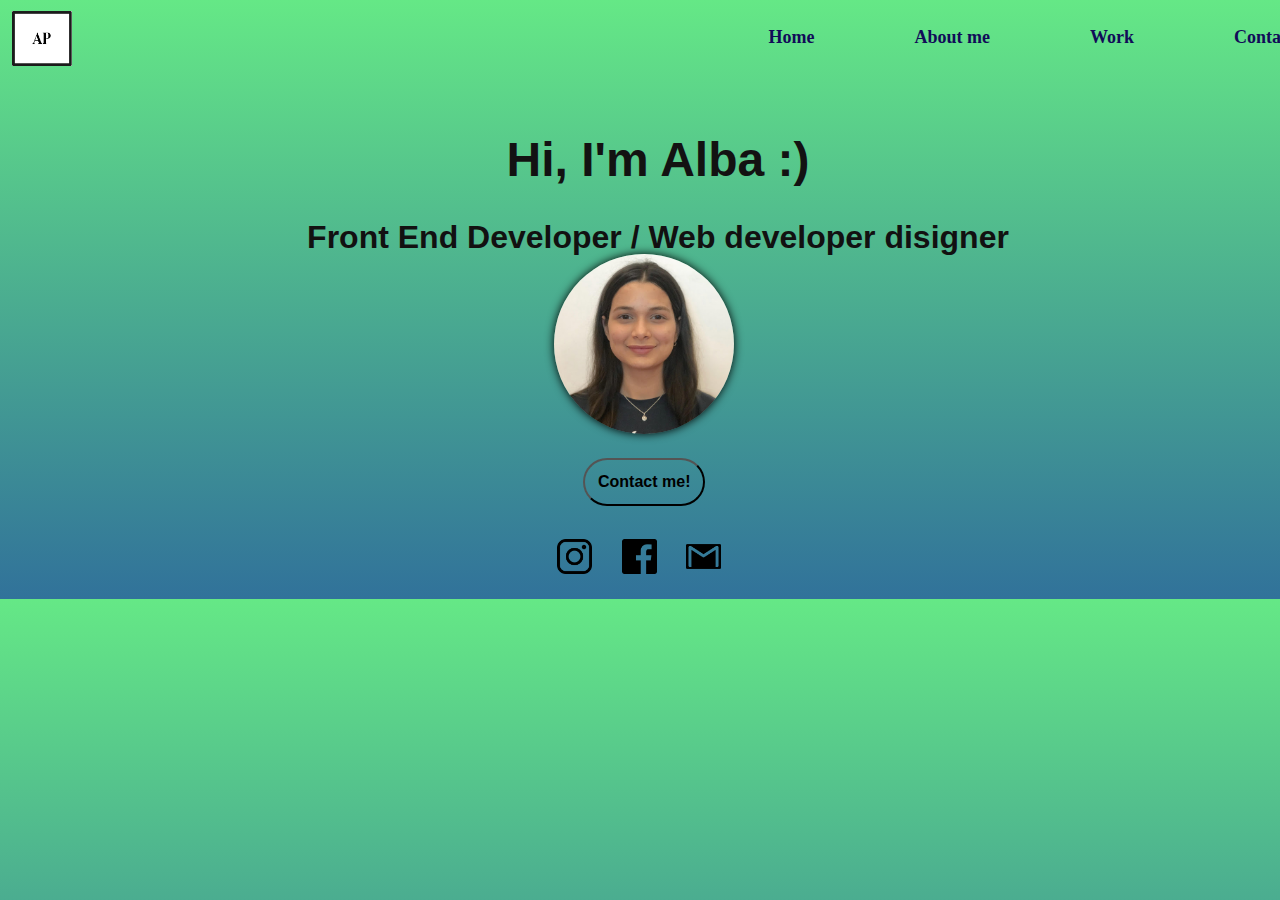
<file: index.html>
<!DOCTYPE html>
<html lang="es">
  <head>
    <meta charset="UTF-8" />
    <title>Alba</title>
    <link rel="stylesheet" type="text/css" href="styles.css" />
    <link rel="icon" type="image/x-icon" href="img/Logo.png">
  </head>

  <header>
    <section id="menu">
      
      <ul>
        <li><a href="#">Contact</a></li>
        <li><a href="work.html">Work</a></li>
        <li><a href="about.html" target="_blank">About me</a></li>
        <li><a href="index.html" target="_blank">Home</a></li>
        <img class="icon" src="img/Logo.png" alt="icon" >
      </ul>
    </section>
  </header>

  <body>
    
    <div id="center" >
      <h1>Hi, I'm Alba :)</h1>
      <h2>Front End Developer / Web developer disigner </h2>
  </div>
    <img id="me" src="img/unnamed.jpg" alt="me" />

    <input type="submit" value="Contact me!" class="boton">

</body>
  <footer>
    <a href="#"><img class="redes" src="img/instagram.png" alt="ig" /></a>
    <a href="#"><img class="redes" src="img/facebook.png" alt="facebook" /></a>
    <a href="#"><img class="redes" src="img/gmail.png" alt="gmail" /></a>
    
  </footer>
</html>
</file>
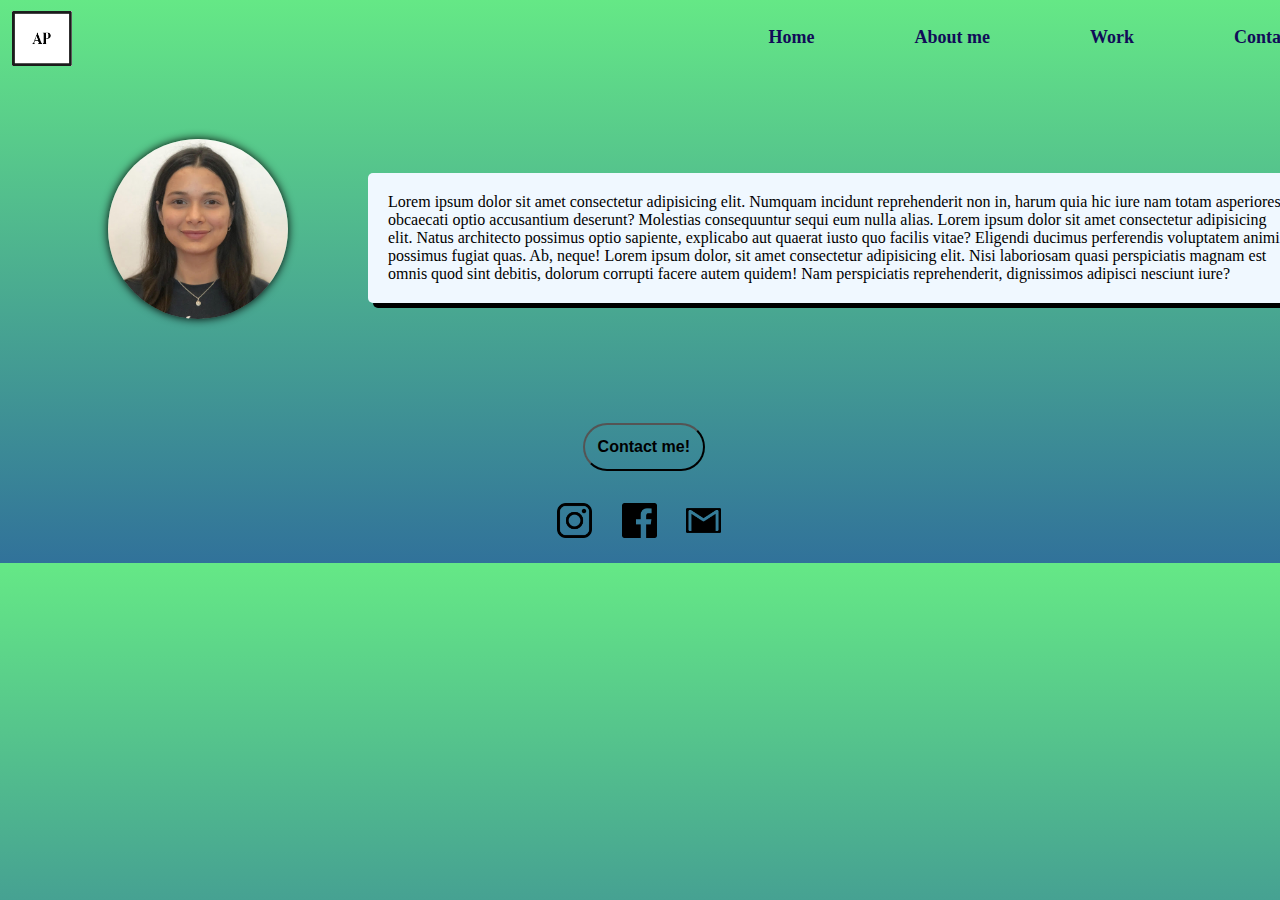
<file: about.html>
<!DOCTYPE html>
<html lang="es">
  <head>
    <meta charset="UTF-8" />
    <title>Alba</title>
    <link rel="stylesheet" type="text/css" href="about.css" />
    <link rel="icon" type="image/x-icon" href="img/Logo.png" />
  </head>

  <header>
    <section id="menu">
      <ul>
        <li><a href="#">Contact</a></li>
        <li><a href="work.html">Work</a></li>
        <li><a href="about.html" target="_blank">About me</a></li>
        <li><a href="index.html" target="_blank">Home</a></li>
        <img class="icon" src="img/Logo.png" alt="icon" />
      </ul>
    </section>
  </header>

  <body>
    <img id="me" src="img/unnamed.jpg" alt="me" />

    <div id="coment">
      Lorem ipsum dolor sit amet consectetur adipisicing elit. Numquam incidunt
      reprehenderit non in, harum quia hic iure nam totam asperiores obcaecati
      optio accusantium deserunt? Molestias consequuntur sequi eum nulla alias.
      Lorem ipsum dolor sit amet consectetur adipisicing elit. Natus architecto
      possimus optio sapiente, explicabo aut quaerat iusto quo facilis vitae?
      Eligendi ducimus perferendis voluptatem animi possimus fugiat quas. Ab,
      neque! Lorem ipsum dolor, sit amet consectetur adipisicing elit. Nisi
      laboriosam quasi perspiciatis magnam est omnis quod sint debitis, dolorum
      corrupti facere autem quidem! Nam perspiciatis reprehenderit, dignissimos
      adipisci nesciunt iure?
    </div>

  </body>
  <footer>
    
  <input type="submit" value="Contact me!" class="boton" />
    <a href="#"><img class="redes" src="img/instagram.png" alt="ig" /></a>
    <a href="#"><img class="redes" src="img/facebook.png" alt="facebook" /></a>
    <a href="#"><img class="redes" src="img/gmail.png" alt="gmail" /></a>
  </footer>
</html>
</file>
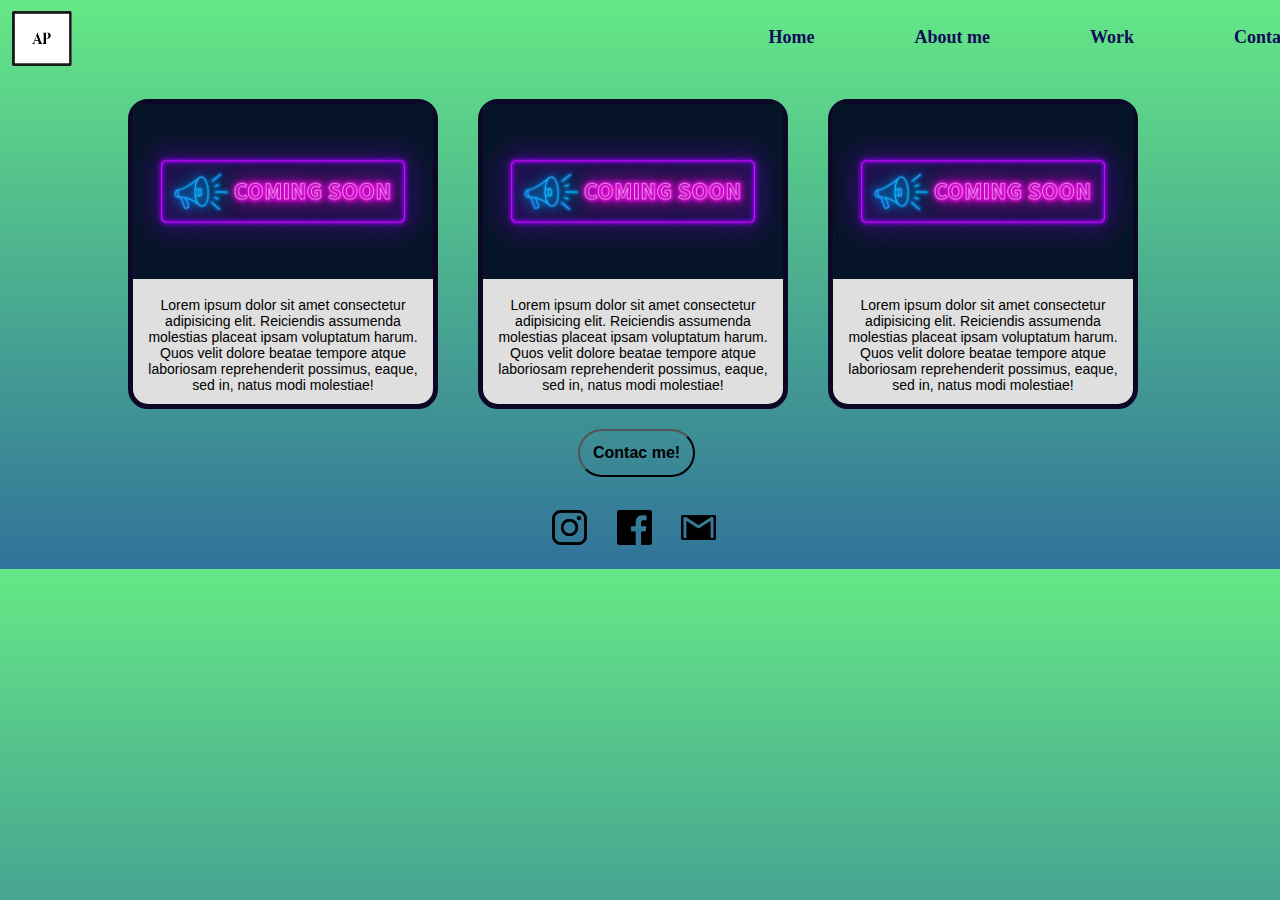
<file: work.html>
<!DOCTYPE html>
<html lang="es">
  <head>
    <meta charset="UTF-8" />
    <title>Alba</title>
    <link rel="stylesheet" type="text/css" href="work.css" />
    <link rel="icon" type="image/x-icon" href="img/Logo.png" />
  </head>

  <header>
    <section id="menu">
      <ul>
        <li><a href="#">Contact</a></li>
        <li><a href="work.html">Work</a></li>
        <li><a href="About-me.html" target="_blank">About me</a></li>
        <li><a href="index.html">Home</a></li>
        <img class="icon" src="img/Logo.png" alt="icon" />
      </ul>
    </section>
  </header>

  <body>
    <section id="cajas">
      <div class="caja">
        <img src="img/Pronto.jpg" />
        <p>
          Lorem ipsum dolor sit amet consectetur adipisicing elit. Reiciendis
          assumenda molestias placeat ipsam voluptatum harum. Quos velit dolore
          beatae tempore atque laboriosam reprehenderit possimus, eaque, sed in,
          natus modi molestiae!
        </p>
      </div>

      <div class="caja">
        <img src="img/Pronto.jpg" />
        <p>
          Lorem ipsum dolor sit amet consectetur adipisicing elit. Reiciendis
          assumenda molestias placeat ipsam voluptatum harum. Quos velit dolore
          beatae tempore atque laboriosam reprehenderit possimus, eaque, sed in,
          natus modi molestiae!
        </p>
      </div>

      <div class="caja">
        <img src="img/Pronto.jpg" />
        <p>
          Lorem ipsum dolor sit amet consectetur adipisicing elit. Reiciendis
          assumenda molestias placeat ipsam voluptatum harum. Quos velit dolore
          beatae tempore atque laboriosam reprehenderit possimus, eaque, sed in,
          natus modi molestiae!
        </p>
      </div>
    </section>
    <div class="clearfix"></div>
    <input type="submit" value="Contac me!" class="boton" />
  </body>
  <footer>
    <a href="#"><img class="redes" src="img/instagram.png" alt="ig" /></a>
    <a href="#"><img class="redes" src="img/facebook.png" alt="facebook" /></a>
    <a href="#"><img class="redes" src="img/gmail.png" alt="gmail" /></a>
  </footer>
</html>
</file>
<file: styles.css>
body{
    background: linear-gradient(180deg, #65e886 0%, #31729a 100%);
    width: 1300px;
}
#me{
    width: 180px;
    height: 180px;
    border-radius: 999px;
    margin-left: 42%;
    margin-top: -28px;
    box-shadow: 0px 0px 10px black;
}
li{
    list-style: none;
}

#menu{
    padding: 1%;
    margin-top: -10px;
}
#menu li{
float: right;
list-style: none;
}
#menu li a{
    text-decoration: none;
    text-align: center;
    color: rgb(17, 12, 88);
    font-family: Georgia, 'Times New Roman', Times, serif;
    font-weight: bold;
    margin-left: 100px;
    font-size: 18px;
}
#center{
    display: block;
    text-align: center;
    font-size: x-large;
}
#center h1{
    font-family: 'Trebuchet MS', 'Lucida Sans Unicode', 'Lucida Grande', 'Lucida Sans', Arial, sans-serif;
    color:rgb(19, 18, 18);
}
#center h2{
    font-family: 'Trebuchet MS', 'Lucida Sans Unicode', 'Lucida Grande', 'Lucida Sans', Arial, sans-serif;
    font-size: 32px;
    color: rgb(18, 17, 17);
}
.icon{
    width: 60px;
    margin-left: -49px;
    margin-top: -16px;
}
footer{
    text-align: center;
    margin-right: 38px;
    margin-top: 20px;
}
.redes{
    width: 35px;
    height: 35px;
    padding: 1%;
}
.boton{
   text-align: center;
   display: block;
   margin-left: 575px;
   margin-top: 20px;
   padding: 1%;
   border-radius: 500px;
   font-family: 'Trebuchet MS', 'Lucida Sans Unicode', 'Lucida Grande', 'Lucida Sans', Arial, sans-serif;
   font-weight: bold;
   background: none;
   font-size: 16px;
}
</file>
<file: about.css>
body{
    background: linear-gradient(180deg, #65e886 0%, #31729a 100%);
    width: 1300px;
    min-height: 500px;
}
#me{
    width: 180px;
    height: 180px;
    border-radius: 999px;
    margin-top: 40px;
    box-shadow: 0px 0px 10px black;
    margin-left: 100px;
}
li{
    list-style: none;
}

#menu{
    padding: 1%;
    margin-top: -10px;
}
#menu li{
float: right;
list-style: none;
}
#menu li a{
    text-decoration: none;
    text-align: center;
    color: rgb(17, 12, 88);
    font-family: Georgia, 'Times New Roman', Times, serif;
    font-weight: bold;
    margin-left: 100px;
    font-size: 18px;
}

.icon{
    width: 60px;
    margin-left: -49px;
    margin-top: -16px;
}
footer{
    text-align: center;
    margin-right: 38px;
    margin-top: 100px;
}
.redes{
    width: 35px;
    height: 35px;
    padding: 1%;
}
.boton{
   text-align: center;
   display: block;
   margin-left: 575px;
   margin-bottom: 20px;
   padding: 1%;
   border-radius: 500px;
   font-family: 'Trebuchet MS', 'Lucida Sans Unicode', 'Lucida Grande', 'Lucida Sans', Arial, sans-serif;
   font-weight: bold;
   background: none;
   font-size: 16px;
}

#coment{
    display: block;
    float: right;
    width: 900px;
    padding: 20px;
    background-color: aliceblue;
    border-radius: 5px;
    margin-top: 74px;
    box-shadow: 5px 5px 0px black;

}
</file>
<file: work.css>
body{
    background: linear-gradient(180deg, #65e886 0%, #31729a 100%);
    width: 1300px;
    min-height: 500px;
}
li{
    list-style: none;
}
#cajas{
    margin-left: 100px;
}
.caja{
    display: block;
    float: left;
    width: 300px;
    height: 300px;
    border: 5px solid rgb(12, 7, 39);
    margin-left: 20px;
    margin-right: 20px;
    background-color: rgb(223, 223, 223);
    border-radius: 20px;
}
.caja> img{
    width: 300px;
    border-radius: 5px 5px 0px 0px;
}
.caja p {
font-family: Arial, Helvetica, sans-serif;
font-size: 14px;
text-align: center;
padding: 0px 5px 0px 5px;
}
#menu{
    padding: 1%;
    margin-top: -10px;
}
#menu li{
float: right;
list-style: none;
}
#menu li a{
    text-decoration: none;
    text-align: center;
    color: rgb(17, 12, 88);
    font-family: Georgia, 'Times New Roman', Times, serif;
    font-weight: bold;
    margin-left: 100px;
    font-size: 18px;
}
#center{
    display: block;
    text-align: center;
    font-size: x-large;
}
#center h1{
    font-family: 'Trebuchet MS', 'Lucida Sans Unicode', 'Lucida Grande', 'Lucida Sans', Arial, sans-serif;
    color:rgb(19, 18, 18);
}
#center h2{
    font-family: 'Trebuchet MS', 'Lucida Sans Unicode', 'Lucida Grande', 'Lucida Sans', Arial, sans-serif;
    font-size: 32px;
    color: rgb(18, 17, 17);
}
.icon{
    width: 60px;
    margin-left: -49px;
    margin-top: -16px;
}
.clearfix{
    clear: both;
}
footer{

    text-align: center;
    margin-right: 48px;
    margin-top: 20px;
}
.redes{
    width: 35px;
    height: 35px;
    padding: 1%;
}
.boton{
   text-align: center;
   display: block;
   margin-top: 20px;
   margin-left:570px ;
   padding: 1%;
   border-radius: 500px;
   font-family: 'Trebuchet MS', 'Lucida Sans Unicode', 'Lucida Grande', 'Lucida Sans', Arial, sans-serif;
   font-weight: bold;
   background: none;
   font-size: 16px;
}
</file>
